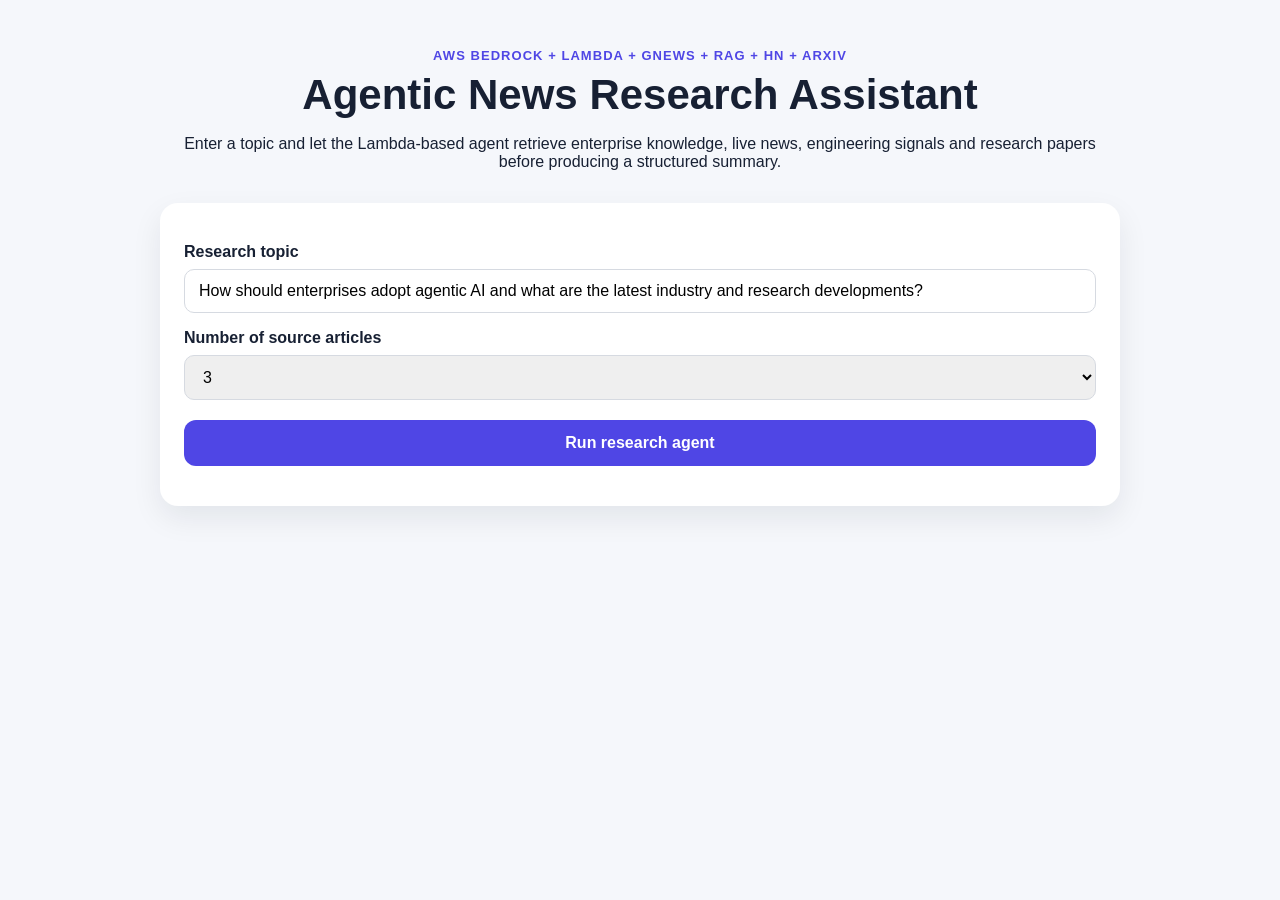
<file: frontend/index.html>
<!DOCTYPE html>
<html lang="en">
<head>
  <meta charset="UTF-8" />
  <meta name="viewport" content="width=device-width, initial-scale=1.0" />
  <title>Agentic News Research Assistant</title>
  <link rel="stylesheet" href="styles.css" />
</head>
<body>
  <main class="page">
    <section class="hero">
      <div class="eyebrow">AWS BEDROCK + LAMBDA + GNEWS + RAG + HN + ARXIV</div>
      <h1>Agentic News Research Assistant</h1>
      <p>
        Enter a topic and let the Lambda-based agent retrieve enterprise knowledge,
        live news, engineering signals and research papers before producing a structured summary.
      </p>
    </section>

    <section class="card input-card">
      <label for="topic">Research topic</label>
      <input
        id="topic"
        type="text"
        value="How should enterprises adopt agentic AI and what are the latest industry and research developments?"
      />

      <label for="maxResults">Number of source articles</label>
      <select id="maxResults">
        <option value="3" selected>3</option>
        <option value="5">5</option>
        <option value="10">10</option>
      </select>

      <button id="runButton">Run research agent</button>

      <p id="status" class="status"></p>
    </section>

    <section id="results" class="card results-card hidden">
      <div id="toolPlanBox" class="tool-plan-box">
        <strong>Agent tool plan:</strong>
        <span id="toolPlanText">Not run yet</span>
      </div>
      <div id="sourceBadges" class="source-badges">
        <span id="ragBadge" class="source-badge neutral">
          RAG Knowledge Base not checked
        </span>

        <span id="gnewsBadge" class="source-badge neutral">
          GNews not checked
        </span>

        <span id="hnBadge" class="source-badge neutral">
          Hacker News not checked
        </span>

        <span id="arxivBadge" class="source-badge neutral">
          arXiv not checked
        </span>
      </div>

      <h2>Research Summary</h2>
      <p id="summaryText">No summary returned</p>

      <div class="grid">
        <section>
          <h3>Key Themes</h3>
          <ul id="keyThemes"></ul>
        </section>

        <section>
          <h3>Risks</h3>
          <ul id="risks"></ul>
        </section>

        <section>
          <h3>Opportunities</h3>
          <ul id="opportunities"></ul>
        </section>

        <section>
          <h3>Enterprise Recommendations</h3>
          <ul id="enterpriseRecommendations"></ul>
        </section>

        <section>
          <h3>Follow-up Questions</h3>
          <ul id="followUpQuestions"></ul>
        </section>
      </div>

      <section>
        <h3>Source Articles</h3>
        <ul id="sourceArticles"></ul>
      </section>

      <section>
        <h3>Hacker News Signals</h3>
        <ul id="hackerNews"></ul>
      </section>

      <section>
        <h3>arXiv Research Signals</h3>
        <ul id="arxivPapers"></ul>
      </section>

      <section>
        <h3>Internal Knowledge Sources</h3>
        <ul id="ragContext"></ul>
      </section>
    </section>
  </main>

  <script src="app.js"></script>
</body>
</html>
</file>
<file: frontend/styles.css>
* {
  box-sizing: border-box;
}

body {
  margin: 0;
  font-family: Arial, sans-serif;
  background: #f5f7fb;
  color: #172033;
}

.page {
  max-width: 1000px;
  margin: 0 auto;
  padding: 48px 20px;
}

.hero {
  text-align: center;
  margin-bottom: 32px;
}

.source-panel {
  display: flex;
  gap: 12px;
  flex-wrap: wrap;
  margin-bottom: 24px;
}

.source-pill {
  padding: 10px 14px;
  border-radius: 999px;
  background: #eef2ff;
  color: #3730a3;
  font-weight: 700;
  font-size: 14px;
}

.source-badges {
  display: flex;
  flex-wrap: wrap;
  gap: 12px;
  margin-bottom: 24px;
}

.source-badge {
  display: inline-flex;
  align-items: center;
  border-radius: 999px;
  padding: 10px 16px;
  font-weight: 700;
  font-size: 14px;
}

.source-badge.success {
  background: #e8fff3;
  color: #007a3d;
}

.source-badge.warning {
  background: #fff4e5;
  color: #a14d00;
}

.source-badge.neutral {
  background: #eef2f7;
  color: #334155;
}

.source-pill.warning {
  background: #fff7ed;
  color: #9a3412;
}

.source-pill.success {
  background: #ecfdf5;
  color: #047857;
}

.eyebrow {
  color: #4f46e5;
  font-weight: 700;
  text-transform: uppercase;
  letter-spacing: 0.08em;
  font-size: 13px;
}

h1 {
  font-size: 42px;
  margin: 8px 0 12px;
}

.subtitle {
  color: #526070;
  max-width: 760px;
  margin: 0 auto;
  line-height: 1.6;
}

.card, .results {
  background: white;
  border-radius: 18px;
  padding: 24px;
  box-shadow: 0 12px 30px rgba(15, 23, 42, 0.08);
  margin-bottom: 24px;
}

label {
  display: block;
  font-weight: 700;
  margin: 16px 0 8px;
}

input, select {
  width: 100%;
  padding: 12px 14px;
  border: 1px solid #d6dae1;
  border-radius: 10px;
  font-size: 16px;
}

button {
  margin-top: 20px;
  width: 100%;
  padding: 14px 18px;
  border: 0;
  border-radius: 12px;
  background: #4f46e5;
  color: white;
  font-size: 16px;
  font-weight: 700;
  cursor: pointer;
}

button:disabled {
  opacity: 0.6;
  cursor: not-allowed;
}

.status {
  margin-top: 16px;
  color: #526070;
}

.hidden {
  display: none;
}

.grid {
  display: grid;
  grid-template-columns: repeat(2, minmax(0, 1fr));
  gap: 20px;
}

ul {
  padding-left: 20px;
}

li {
  margin-bottom: 8px;
  line-height: 1.5;
}

.articles a {
  color: #4f46e5;
  font-weight: 700;
}

@media (max-width: 700px) {
  h1 {
    font-size: 32px;
  }

  .grid {
    grid-template-columns: 1fr;
  }
}
</file>
